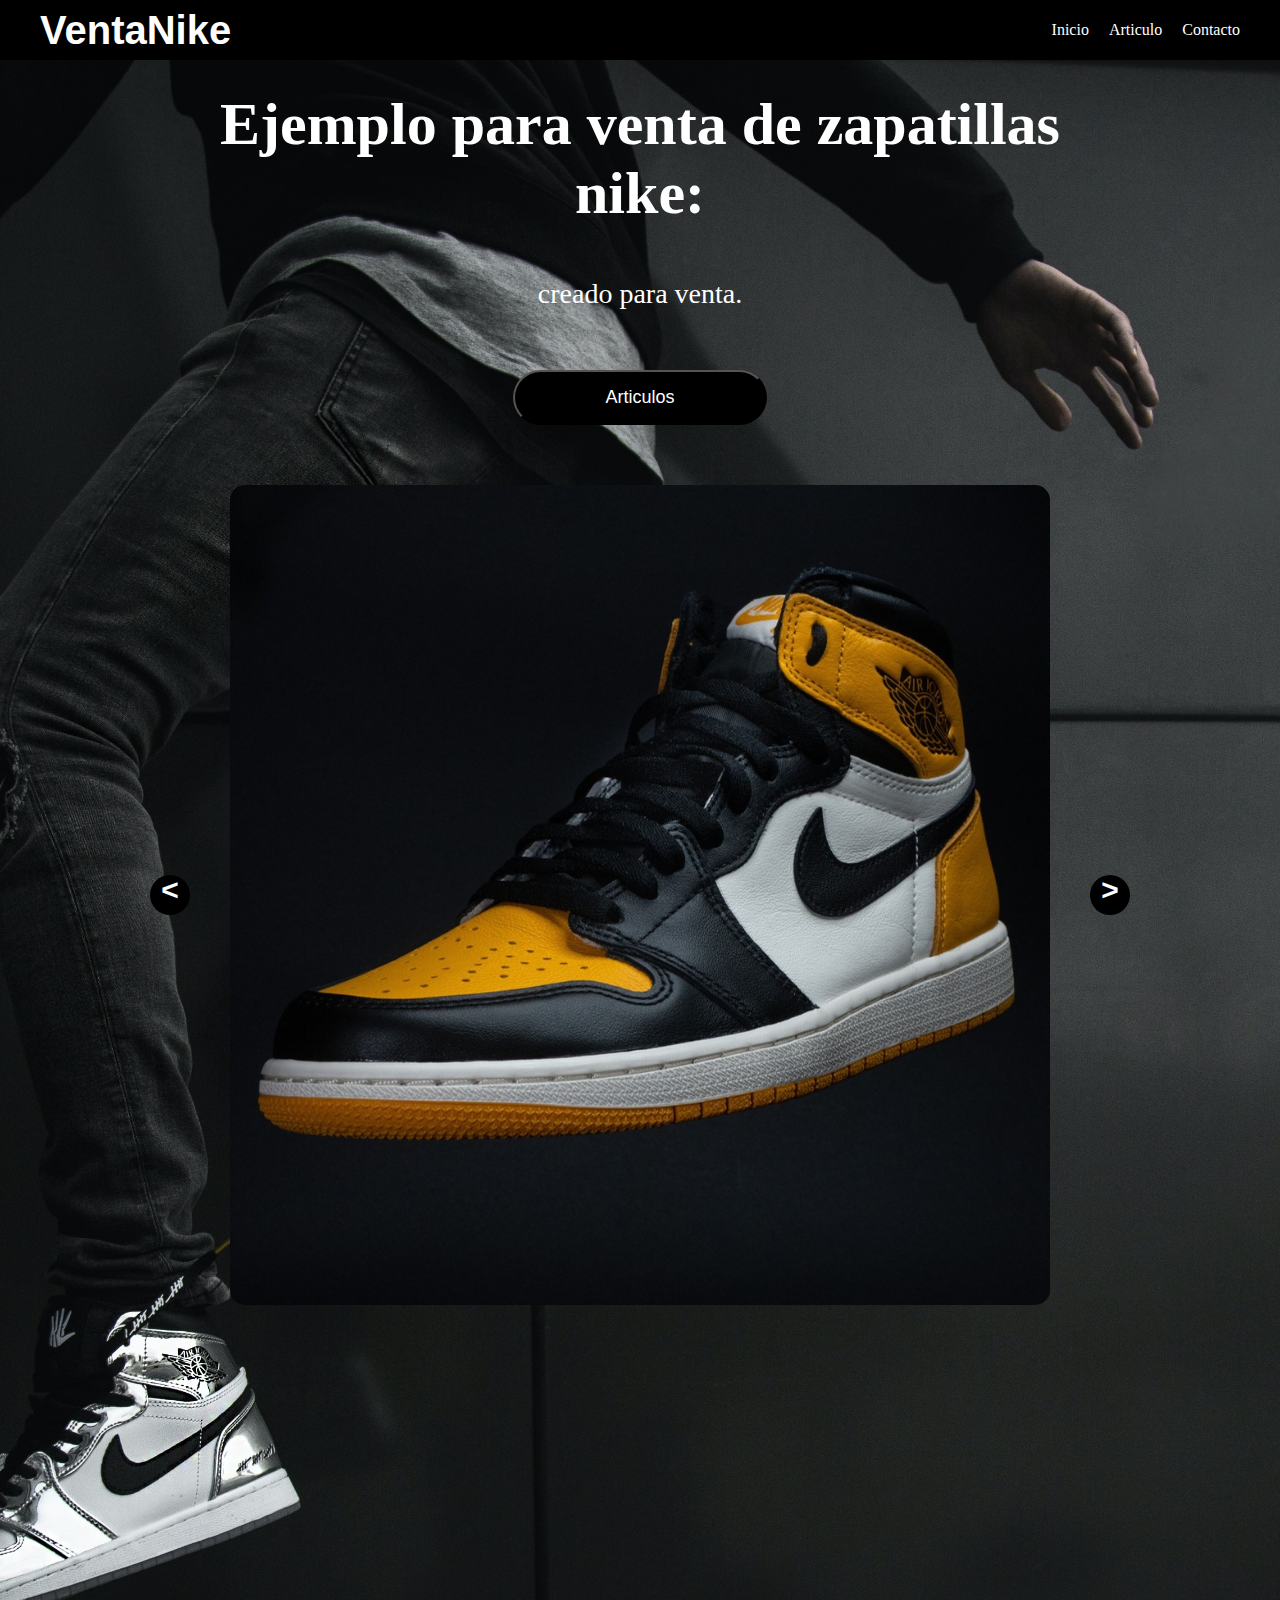
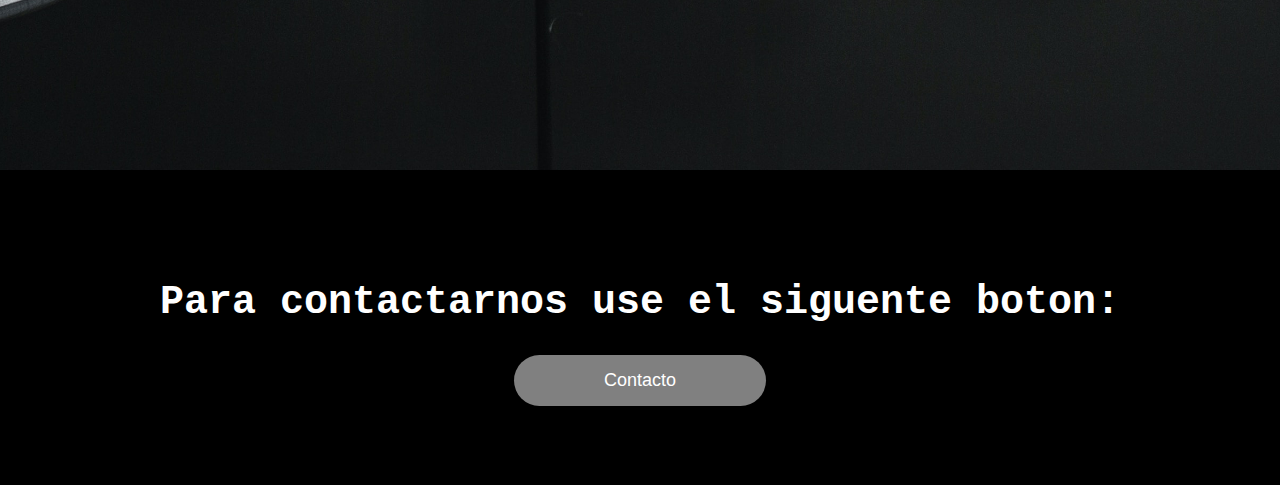
<file: index.html>
<!DOCTYPE html>
<html lang="es">
<head>
    <meta charset="UTF-8">
    <meta name="viewport" content="width=device-width, initial-scale=1.0">
    <title>Document</title>
    <link rel="stylesheet" href="estilo.css">
</head>
<body>
    <nav>
        <div class="menu">
            <div class="logo">
                VentaNike
            </div>
            <ul>
                <li><a href="index.html">Inicio</a></li>
                <li><a href="articulo.html">Articulo</a></li>
                <li><a href="contacto.html">Contacto</a></li>
            </ul>
        </div>
    </nav>
    <section class="seccion-uno">
        <div class="seccion-uno-hijo">
            <div class="contenedor-contenido">
                <div class="contenido-texto">
                    <h1>
                        Ejemplo para venta de zapatillas nike:
                    </h1>
                    <p>
                        creado para venta.
                    </p>
                    <a target="_blank" href="articulo.html">
                        <button>
                            Articulos
                        </button>
                    </a>
                </div>
                <div class="contenedor-slider">
                    <div class="slider-izquierdo">
                        <div class="botton">&#60</div>
                    </div>

                    <div class="slider-screen">
                        <img name="Imagen">
                    </div>

                    <div class="slider-derecho">
                        <div class="botton">&#62</div>
                    </div>
                </div>
            </div>
        </div>
    </section>
    <script src="carrusel.js"></script>
</body>
    <footer>
        <div class="contenido-texto2">
            <h1 class="texto2">Para contactarnos use el siguente boton:</h1>
            <a target="_blank" href="contacto.html">
                <button>
                    Contacto
                </button>
            </a>
        </div>
    </footer>
</html>
</file>
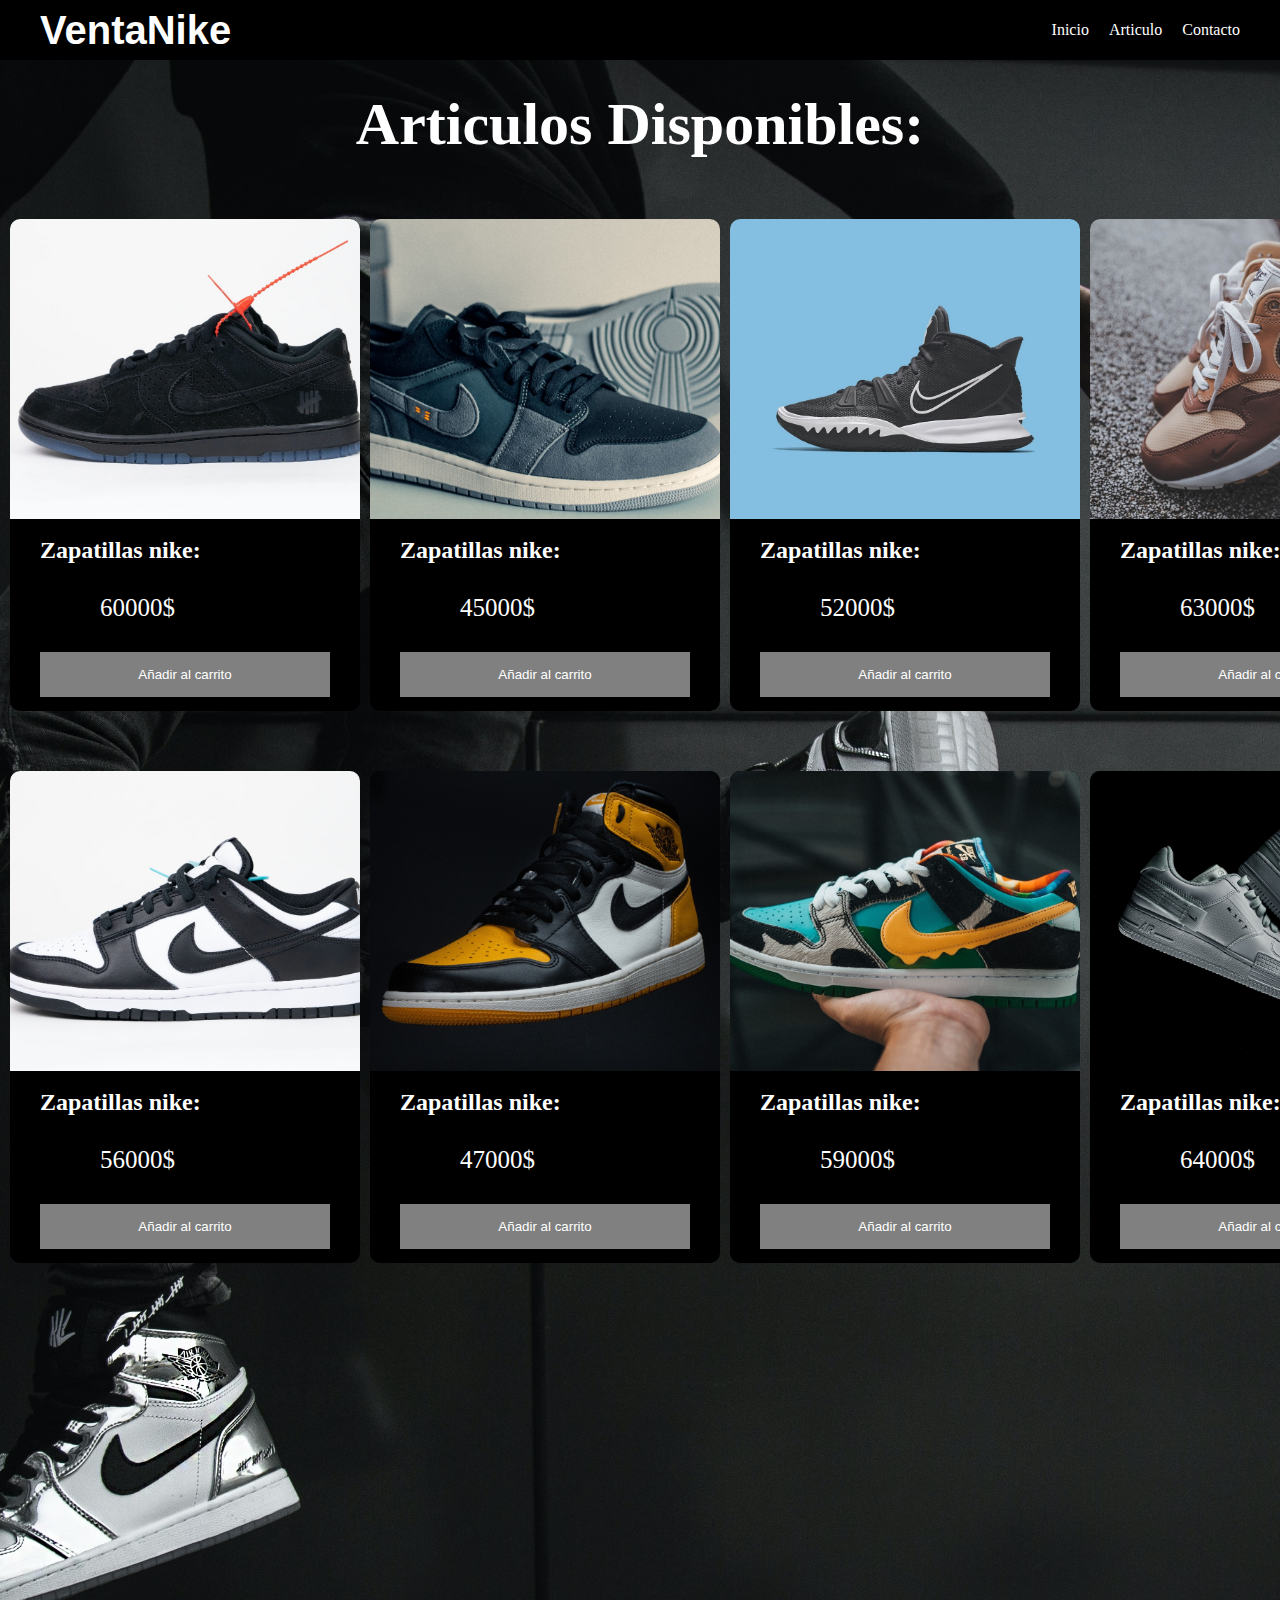
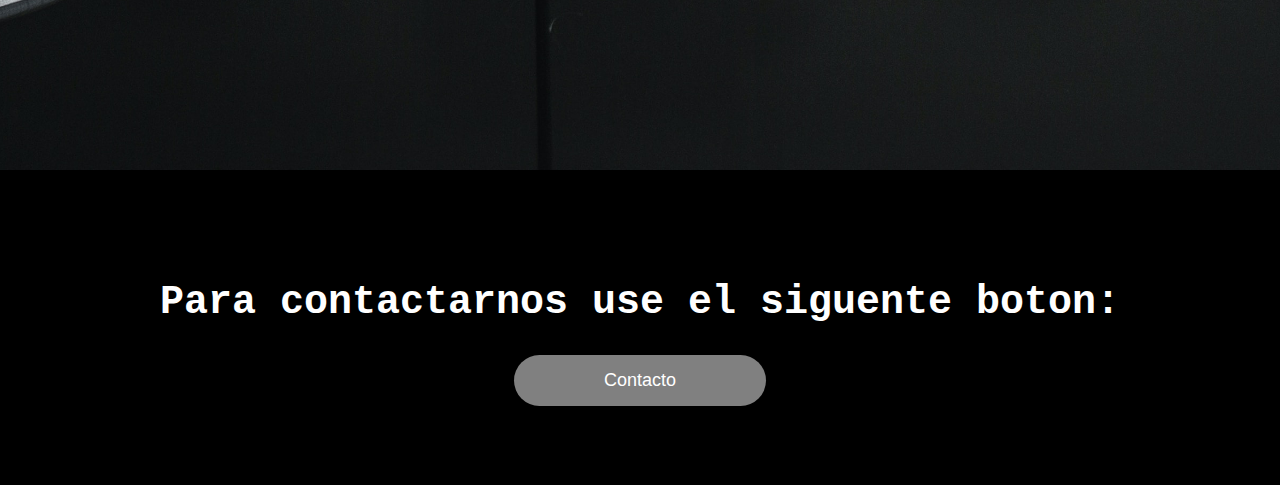
<file: articulo.html>
<!DOCTYPE html>
<html lang="en">
<head>
    <meta charset="UTF-8">
    <meta name="viewport" content="width=device-width, initial-scale=1.0">
    <title>Document</title>
    <link rel="stylesheet" href="estilo.css">
</head>
<body>
    <nav>
        <div class="menu">
            <div class="logo">
                VentaNike
            </div>
            <ul>
                <li><a href="index.html">Inicio</a></li>
                <li><a href="articulo.html">Articulo</a></li>
                <li><a href="contacto.html">Contacto</a></li>
            </ul>
        </div>
    </nav>
    <section class="seccion-uno">
        <div class="contenido-texto">
            <h1>Articulos Disponibles:</h1>
        </div>
        <div class="seccion-tres-hijo">
            <div class="contenedor-productos">
                <div class="item">
                    <figure>
                        <img src="img/imagen1.jpg">
                    </figure>
                    <div class="info">
                        <h2>Zapatillas nike:</h2>
                        <p class="precio">60000$</p>
                        <button>Añadir al carrito</button>
                    </div>
                </div>
                <div class="item">
                    <figure>
                        <img src="img/imagen2.jpg">
                    </figure>
                    <div class="info">
                        <h2>Zapatillas nike:</h2>
                        <p class="precio">45000$</p>
                        <button>Añadir al carrito</button>
                    </div>
                </div>
                <div class="item">
                    <figure>
                        <img src="img/imagen3.jpg">
                    </figure>
                    <div class="info">
                        <h2>Zapatillas nike:</h2>
                        <p class="precio">52000$</p>
                        <button>Añadir al carrito</button>
                    </div>
                </div>
                <div class="item">
                    <figure>
                        <img src="img/imagen4.jpg">
                    </figure>
                    <div class="info">
                        <h2>Zapatillas nike:</h2>
                        <p class="precio">63000$</p>
                        <button>Añadir al carrito</button>
                    </div>
                </div>
            </div>
            <div class="contenedor-productos">
                <div class="item">
                    <figure>
                        <img src="img/imagen5.jpg">
                    </figure>
                    <div class="info">
                        <h2>Zapatillas nike:</h2>
                        <p class="precio">56000$</p>
                        <button>Añadir al carrito</button>
                    </div>
                </div>
                <div class="item">
                    <figure>
                        <img src="img/imagen6.jpg">
                    </figure>
                    <div class="info">
                        <h2>Zapatillas nike:</h2>
                        <p class="precio">47000$</p>
                        <button>Añadir al carrito</button>
                    </div>
                </div>
                <div class="item">
                    <figure>
                        <img src="img/imagen7.jpg">
                    </figure>
                    <div class="info">
                        <h2>Zapatillas nike:</h2>
                        <p class="precio">59000$</p>
                        <button>Añadir al carrito</button>
                    </div>
                </div>
                <div class="item">
                    <figure>
                        <img src="img/imagen8.jpg">
                    </figure>
                    <div class="info">
                        <h2>Zapatillas nike:</h2>
                        <p class="precio">64000$</p>
                        <button>Añadir al carrito</button>
                    </div>
                </div>
            </div>
        </div>
    </section>
</body>
<footer>
    <div class="contenido-texto2">
        <h1 class="texto2">Para contactarnos use el siguente boton:</h1>
        <a target="_blank" href="contacto.html">
            <button>
                Contacto
            </button>
        </a>
    </div>
</footer>
</html>
</file>
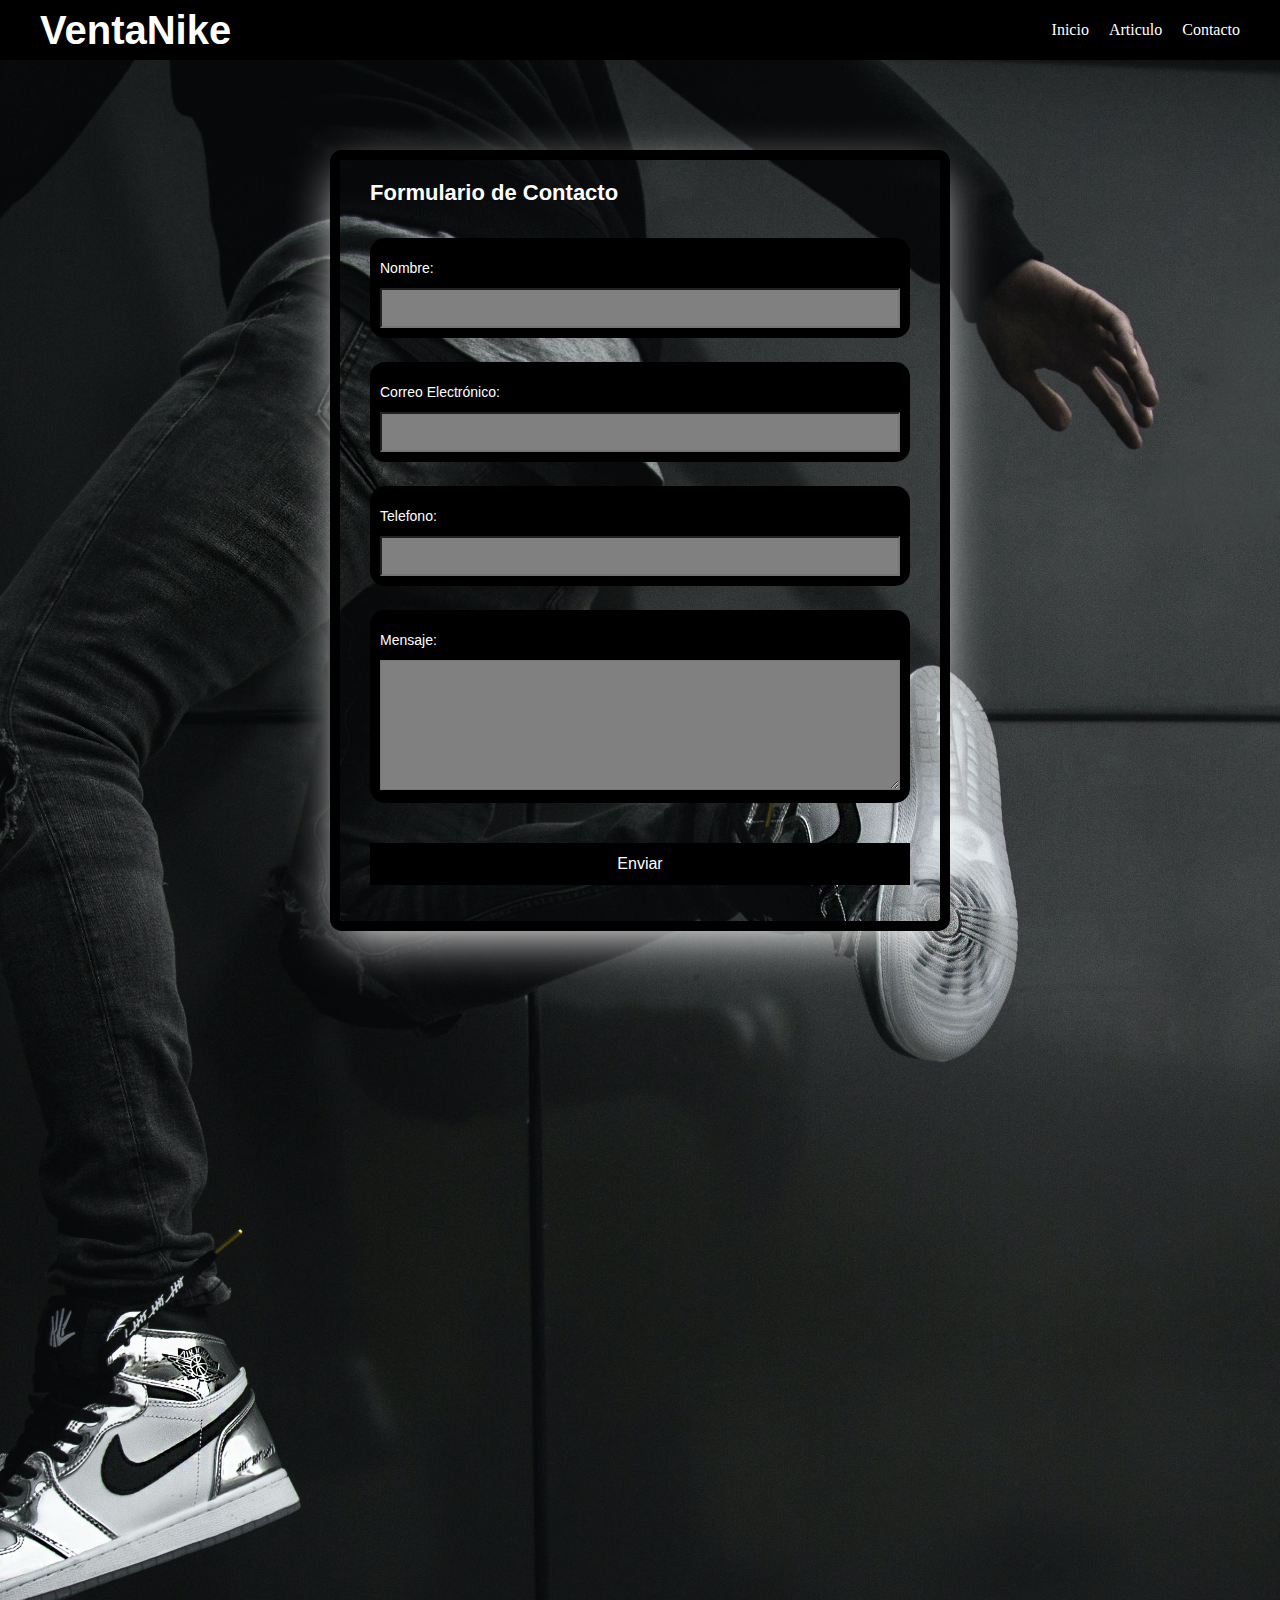
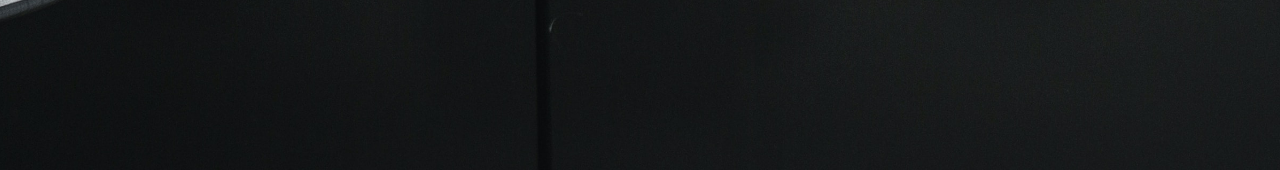
<file: contacto.html>
<!DOCTYPE html>
<html lang="es">
<head>
    <meta charset="UTF-8">
    <meta name="viewport" content="width=device-width, initial-scale=1.0">
    <title>Formulario de contacto</title>
    <link rel="stylesheet" href="estilo.css">
</head>
<body>
    <nav>
        <div class="menu">
            <div class="logo">
                VentaNike
            </div>
            <ul>
                <li><a href="index.html">Inicio</a></li>
                <li><a href="articulo.html">Articulo</a></li>
                <li><a href="contacto.html">Contacto</a></li>
            </ul>
        </div>
    </nav>
    <section class="seccion-uno">
        <div class="seccion-dos-hijo">
            <form class="Contactform" id="contactForm" onsubmit="return validar();">
                <h4>Formulario de Contacto</h4>
                <div class="controls">
                    <label for="nombre" class="nombre">Nombre:</label>
                    <input type="text" id="nombre" name="nombre">
                </div>
                <div class="errores" id="errorNombre" style="color: red;"></div>
                <div class="controls">
                    <label for="email" class="mail">Correo Electrónico:</label>
                    <input type="mail" id="email" name="email">
                </div>
                <div class="errores" id="errorMail" style="color: red;"></div>
                <div class="controls">
                    <label for="telefono">Telefono:</label>
                    <input type="tel" id="telefono" name="telefono">
                </div>
                <div class="errores" id="errorTelefono" style="color: red;"></div>
                <div class="controls">
                    <label for="mensaje" class="mensaje">Mensaje:</label>
                    <textarea id="mensaje" name="mensaje"></textarea>
                </div>
                <div class="errores" id="errorMensaje" style="color: red;"></div>
                <button type="submit" class="botons">Enviar</button>
            </form>
    
            <div class="mensajeEnviado" id="mensajeEnviado" style="display: none;">
                <h2>Datos Enviados:</h2>
                <p><strong>Nombre:</strong> <span id="mostrarNombre"></span></p>
                <p><strong>Correo Electrónico:</strong> <span id="mostrarEmail"></span></p>
                <p><strong>Telefono:<span id="mostrarTelefono"></span></strong></p>
                <p><strong>Mensaje:</strong> <span id="mostrarMensaje"></span></p>
            </div>
    
            
    
            <script>
                function validar() {
                    const contactForm = document.getElementById('contactForm');
                    const mensajeEnviado = document.getElementById('mensajeEnviado');
                    const mostrarNombre = document.getElementById('mostrarNombre');
                    const mostrarEmail = document.getElementById('mostrarEmail');
                    const mostrarMensaje = document.getElementById('mostrarMensaje');
                    const mostrarTelefono=document.getElementById('mostrarTelefono');
                    const errorNombre = document.getElementById('errorNombre');
                    const errorMail = document.getElementById('errorMail');
                    const errorTelefono = document.getElementById('errorTelefono');
                    const errorMensaje = document.getElementById('errorMensaje');
    
                    // Resetear los mensajes de error
                    errorNombre.innerHTML = '';
                    errorMail.innerHTML = '';
                    errorTelefono.innerHTML = '';
                    errorMensaje.innerHTML = '';
                    errorNombre.style.display = 'none';
                    errorMail.style.display = 'none';
                    errorTelefono.style.display = 'none';
                    errorMensaje.style.display = 'none';
    
                    // Obtener los valores de los campos
                    const nombre = document.getElementById('nombre').value.trim();
                    const email = document.getElementById('email').value.trim();
                    const telefono = document.getElementById('telefono').value.trim();
                    const mensaje = document.getElementById('mensaje').value.trim();
    
                    // Validaciones
                    if (nombre === "") {
                        errorNombre.innerHTML = "El nombre es obligatorios.";
                        errorNombre.style.display = 'block';
                        return false;
                    }

                    if (email === "") {
                        errorMail.innerHTML = "El correo es obligatorios.";
                        errorMail.style.display = 'block';
                        return false;
                    }

                    if (telefono === "") {
                        errorTelefono.innerHTML = "El telefono es obligatorios.";
                        errorTelefono.style.display = 'block';
                        return false;
                    }
                    
                    if (mensaje === "") {
                        errorMensaje.innerHTML = "El mensaje es obligatorios.";
                        errorMensaje.style.display = 'block';
                        return false;
                    }

                    if (nombre.length > 20) {
                        errorNombre.innerHTML = 'El nombre no puede exceder los 20 caracteres.';
                        errorNombre.style.display = 'block';
                        return false;
                        }else if (!/^\w+([\.-]?\w+)*@\w+([\.-]?\w+)*(\.\w{2,3})+$/.test(email)) {
                            errorMail.innerHTML = 'El correo electrónico no es válido.';
                            errorMail.style.display = 'block';
                            return false;
                        }else if (mensaje.length > 200) {
                            errorMensaje.innerHTML = 'El mensaje no puede exceder los 200 caracteres.';
                            errorMensaje.style.display = 'block';
                            return false;
                        }else if (!/^\d{10}$/.test(telefono)) {
                            errorTelefono.innerHTML = 'El numero tiene que tener 10 numeros';
                            errorTelefono.style.display = 'block';
                            return false;
                    } else {
                        // Mostrar los datos enviados
                        mostrarNombre.textContent = nombre;
                        mostrarEmail.textContent = email;
                        mostrarTelefono.textContent = telefono;
                        mostrarMensaje.textContent = mensaje;
                        mensajeEnviado.style.display = 'block';
                        return false;
                    }
                }
            </script>
        </div>
        
    </section>
</body>
</html>
</file>
<file: estilo.css>
/*para todos*/
*{
    margin: 0px;
    padding: 0%;
    box-sizing: border-box;
    color: white;
}

h1{
    width: 100%;
    font-size: 60px;
    padding: 30px 60px;
}
p{
    width: 100%;
    font-size: 28px;
    padding: 20px 60px;
}

/*menu de las tres paginas*/
.menu{
    display: flex;
    justify-content: space-between;
    align-items: center;
    align-content: center;
    width: 100%;
    height: 60px;
    padding: 0px 40px;
    background-color: black;
    
}

.logo{
    font-size: 40px;
    font-weight: 600;
    font-family: Arial, Helvetica, sans-serif;
}

ul{
    display: flex;
    align-items: center;
    align-content: center;
    gap: 20px;
    list-style: none;
}

a{
    text-decoration: none;
}

/*visual del fondo*/
.seccion-uno{
    position: relative;
    width: 100%;
    height: 190vh;
    min-height: 900px;
    background-color: white;
    background-image: url(img/imagenfondo3.jpg);
    background-size: cover;
    background-position: center top;
}
/*----------------*/
.seccion-uno-hijo{
    display: flex;
    justify-content: center;
    align-items: center;
    align-content: center;
    position: absolute;
    top: 0px;
    right: 0px;
    left: 0px;
}

.seccion-dos-hijo{
    display: flex;
    flex-direction: column;
    gap: 50px;
}

.seccion-tres-hijo{
    display: flex;
    flex-direction: column;
    width: 100%;
}

footer{
    background-color: black;
}

/*---------------*/

/*Pagina 1 index*/
.contenedor-contenido{
    display: flex;
    align-content: space-between;
    flex-wrap: wrap;
    max-width: 1000px;
    height: 100%;
}

.contenido-texto{
    display: flex;
    justify-content: center;
    align-content: center;
    flex-wrap: wrap;
    width: 100%;
    text-align: center;
}

.contenido-texto2{
    display: flex;
    justify-content: center;
    align-content: center;
    flex-wrap: wrap;
    text-align: center;
    width: 100%;
    height: 35vh;
}

.contenido-texto2 button{
    margin-top:0px;
    padding: 15px 90px;
    font-size: 18px;
    font-weight: 500;
    border: none;
    border-radius: 40px;
    background-color: gray;
}

.contenido-texto2 button:hover{
    background: gainsboro;
}

.contenido-texto button{
    margin-top: 40px;
    padding: 15px 90px;
    font-size: 18px;
    font-weight: 500;
    border-radius: 40px;
    background-color: black;
}

.contenido-texto button:hover{
    background-color: gray;
}

.contenedor-slider
{
    display: flex;
    align-items: center;
    gap: 40px;
    max-width: 1400px;
    padding: 60px 10px;
}

.botton{
    height: 40px;
    width: 40px;
    background: black;
    top: 50%;
    font-size: 30px;
    font-weight: bold;
    font-family: monospace;
    text-align: center;
    border-radius: 50%;
    cursor: pointer;
}

.botton:hover{
    background: gray;
}

.slider-screen{
    width: 100%;
    
}

.slider-screen img{
    width: 100%;
    display: block;
    border-radius: 15px;
}

.texto2{
    font-size: 40px;
    font-family: monospace;
}

/*pagina 2 Contacto*/
.Contactform{
    width: 600px;
    padding: 20px 30px;
    margin: auto;
    margin-top: 100px;
    border-radius: 4px;
    font-family: Arial, Helvetica, sans-serif;
    color: white;
    box-shadow: 0 0 0 10px black,
                0 15px 50px;
    display: flex;
    flex-direction: column;
    gap: 12px;
}

.Contactform h4{
    font-size: 22px;
    margin-bottom: 20px;
}

.controls{
    width: 100%;
    background-color: black;
    padding: 10px;
    border-radius: 15px;
    
    font-family: Arial, Helvetica, sans-serif;
    font-size: 14px;
}

.errores{
    margin: auto;
}

.Contactform label{
    display: flex;
    height: 40px;
    text-align: center;
    font-size: 14px;
    line-height: 40px;
    
}

.Contactform input{
    width: 100%;
    padding: 5px 3px;
    background-color: gray;
    font-size: 22px;
    
}

.Contactform textarea{
    height: 130px;
    width: 100%;
    font-size: 22px;
    line-height: 40px;
    background-color: gray;
    color: white;
}

.botons{
    width: 100%;
    background: black;
    border: none;
    padding: 12px 0px;
    color: white;
    margin: 16px 0;
    font-size: 16px;
    cursor: pointer;
}

.botons:hover{
    background: gray;
}

.mensajeEnviado{
    background-color: black
}

/*pagina 3 Articulos*/
img{
    width: 100%;
}

.item{
    border-radius: 10px;
    width: 350px;
    background-color: black;
}

.item img{
    width: 100%;
    height: 300px;
    object-fit: cover;
    border-radius: 10px 10px 0 0;
    transition: all .5s;
}

.item:hover img{
    transform: scale(1,2);
}

.item figure{
    overflow: hidden;
}

.item:hover{
    box-shadow: 0 10px 20px rgba(0, 0, 0, 0.20);
}

.contenedor-productos{
    display: flex;
    width: 400%;
    height: 100%;
    gap: 10px;
    padding: 30px 10px;
}

.info{
    padding: 14px 30px;
    display: flex;
    flex-direction: column;
    gap: 10px;
}

.info h2{
    font-weight: 900;
}

.precio{
    font-size: 25px;
    font-weight: 200;
    margin: auto;
}

.info button{
    border: none;
    background: none;
    background-color: gray;
    color: white;
    padding: 15px 10px;
    cursor: pointer;
}

.info button:hover{
    background: silver;
}
</file>
